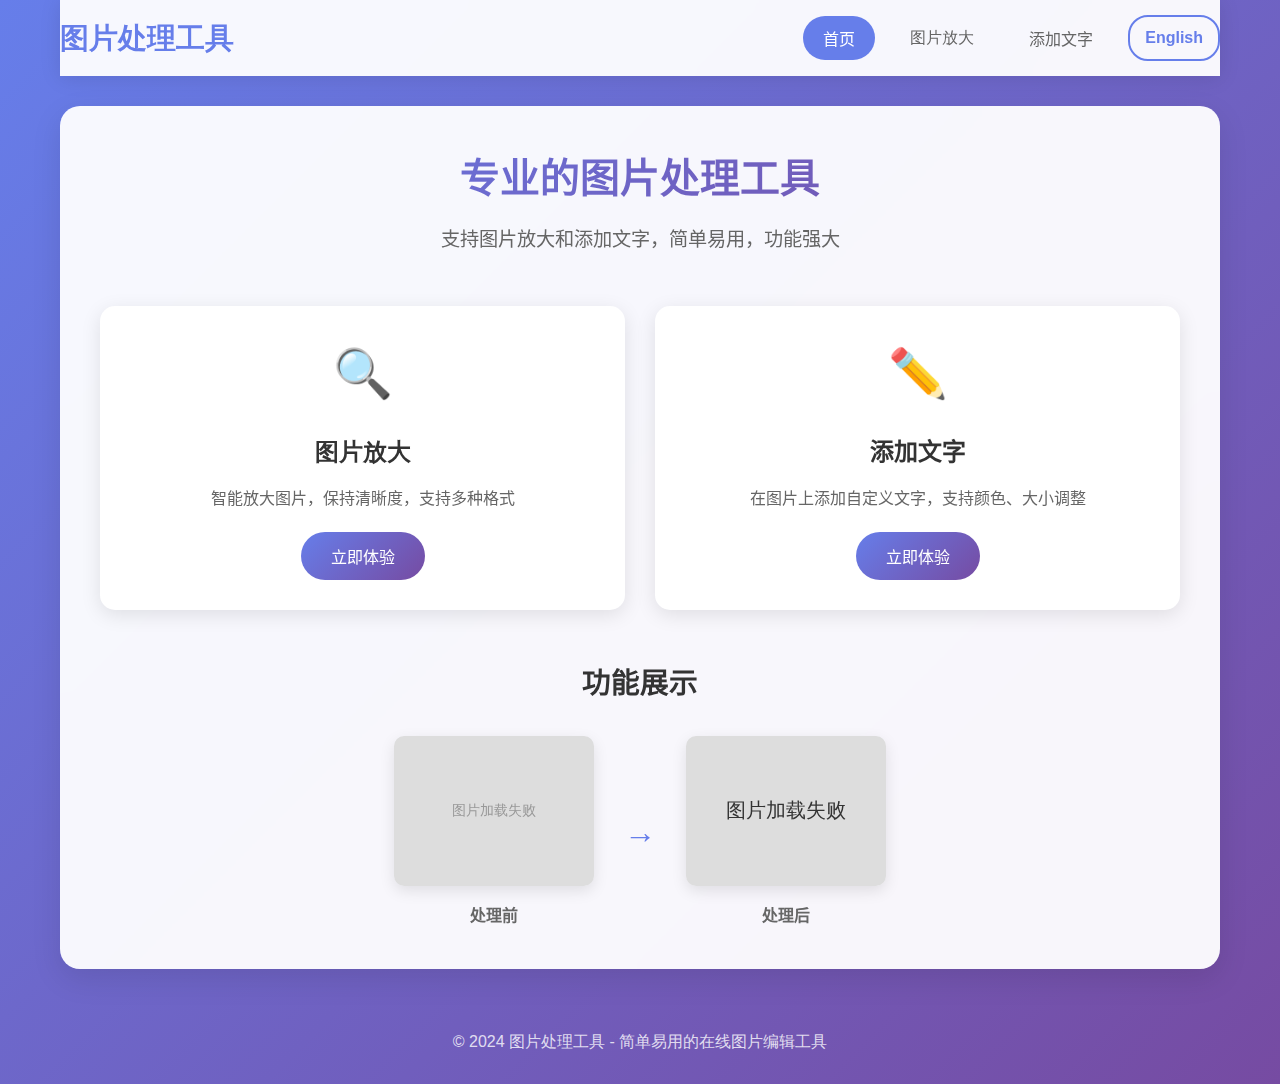
<file: index.html>
<!DOCTYPE html>
<html lang="zh-CN">
<head>
    <meta charset="UTF-8">
    <meta name="viewport" content="width=device-width, initial-scale=1.0">
    <title>图片处理工具 - Image Processing Tools</title>
    <link rel="stylesheet" href="styles.css">
    
    <!-- Google tag (gtag.js) -->
    <script async src="https://www.googletagmanager.com/gtag/js?id=G-HWMGEQS9C0"></script>
    <script>
      window.dataLayer = window.dataLayer || [];
      function gtag(){dataLayer.push(arguments);}
      gtag('js', new Date());

      gtag('config', 'G-HWMGEQS9C0');
    </script>
</head>
<body>
    <div class="container">
        <!-- 头部导航 -->
        <header class="header">
            <div class="nav-container">
                <h1 class="logo">图片处理工具</h1>
                <div class="nav-buttons">
                    <button class="nav-btn active" data-page="home">首页</button>
                    <button class="nav-btn" data-page="enlarge">图片放大</button>
                    <button class="nav-btn" data-page="text">添加文字</button>
                    <a href="en/index.html" class="lang-btn">English</a>
                </div>
            </div>
        </header>

        <!-- 主内容区域 -->
        <main class="main-content">
            <!-- 首页 -->
            <div id="home" class="page active">
                <div class="hero">
                    <h2>专业的图片处理工具</h2>
                    <p>支持图片放大和添加文字，简单易用，功能强大</p>
                </div>
                
                <div class="features">
                    <div class="feature-card" data-page="enlarge">
                        <div class="feature-icon">🔍</div>
                        <h3>图片放大</h3>
                        <p>智能放大图片，保持清晰度，支持多种格式</p>
                        <button class="feature-btn">立即体验</button>
                    </div>
                    
                    <div class="feature-card" data-page="text">
                        <div class="feature-icon">✏️</div>
                        <h3>添加文字</h3>
                        <p>在图片上添加自定义文字，支持颜色、大小调整</p>
                        <button class="feature-btn">立即体验</button>
                    </div>
                </div>

                <div class="examples">
                    <h3>功能展示</h3>
                    <div class="example-gallery">
                        <div class="example-item">
                            <img src="[data-uri]" alt="示例图片">
                            <p>处理前</p>
                        </div>
                        <div class="arrow">→</div>
                        <div class="example-item">
                            <img src="[data-uri]" alt="示例图片">
                            <p>处理后</p>
                        </div>
                    </div>
                </div>
            </div>

            <!-- 图片放大页面 -->
            <div id="enlarge" class="page">
                <div class="page-header">
                    <h2 >图片放大工具</h2>
                    <p >上传图片，选择放大倍数，获得高清大图</p>
                </div>

                <div class="tool-container">
                    <div class="upload-area" id="enlargeUploadArea">
                        <div class="upload-content">
                            <div class="upload-icon">📁</div>
                            <p >点击或拖拽上传图片</p>
                            <p class="upload-hint" >支持 JPG、PNG、GIF 格式</p>
                        </div>
                        <input type="file" id="enlargeFileInput" accept="image/*" style="display: none;">
                    </div>

                    <div class="controls" id="enlargeControls" style="display: none;">
                        <div class="control-group">
                            <label >放大倍数:</label>
                            <select id="scaleSelect">
                                <option value="2">2x</option>
                                <option value="3">3x</option>
                                <option value="4">4x</option>
                                <option value="5">5x</option>
                            </select>
                        </div>
                        <button class="process-btn" id="enlargeProcess" >开始放大</button>
                    </div>

                    <div class="result-area" id="enlargeResult" style="display: none;">
                        <div class="result-header">
                            <h3 >处理结果</h3>
                            <button class="download-btn" id="enlargeDownload" >下载图片</button>
                        </div>
                        <div class="result-content">
                            <canvas id="enlargeCanvas"></canvas>
                        </div>
                    </div>
                </div>

                <div class="instructions">
                    <h3 >使用说明</h3>
                    <ol>
                        <li >点击上传区域选择图片文件</li>
                        <li >选择所需的放大倍数</li>
                        <li >点击"开始放大"按钮处理图片</li>
                        <li >处理完成后点击"下载图片"保存结果</li>
                    </ol>
                </div>
            </div>

            <!-- 添加文字页面 -->
            <div id="text" class="page">
                <div class="page-header">
                    <h2 >图片添加文字工具</h2>
                    <p >在图片上添加自定义文字，支持颜色、大小调整</p>
                </div>

                <div class="tool-container">
                    <div class="upload-area" id="textUploadArea">
                        <div class="upload-content">
                            <div class="upload-icon">📁</div>
                            <p >点击或拖拽上传图片</p>
                            <p class="upload-hint" >支持 JPG、PNG、GIF 格式</p>
                        </div>
                        <input type="file" id="textFileInput" accept="image/*" style="display: none;">
                    </div>

                    <div class="controls" id="textControls" style="display: none;">
                        <div class="control-group">
                            <label >输入文字:</label>
                            <input type="text" id="textInput" placeholder="请输入要添加的文字">
                        </div>
                        <div class="control-group">
                            <label >字体大小:</label>
                            <input type="range" id="fontSizeSlider" min="12" max="72" value="24">
                            <span id="fontSizeValue">24px</span>
                        </div>
                        <div class="control-group">
                            <label >字体颜色:</label>
                            <input type="color" id="fontColorPicker" value="#000000">
                        </div>
                        <div class="control-group">
                            <label >字体:</label>
                            <select id="fontFamilySelect">
                                <option value="Arial">Arial</option>
                                <option value="Times New Roman">Times New Roman</option>
                                <option value="Courier New">Courier New</option>
                                <option value="Microsoft YaHei">微软雅黑</option>
                                <option value="SimSun">宋体</option>
                            </select>
                        </div>
                        <button class="process-btn" id="textProcess" >添加文字</button>
                    </div>

                    <div class="canvas-container" id="textCanvasContainer" style="display: none;">
                        <canvas id="textCanvas"></canvas>
                        <div class="canvas-instructions" >点击图片选择文字位置</div>
                    </div>

                    <div class="result-area" id="textResult" style="display: none;">
                        <div class="result-header">
                            <h3 >处理结果</h3>
                            <button class="download-btn" id="textDownload" >下载图片</button>
                        </div>
                        <div class="result-content">
                            <canvas id="textResultCanvas"></canvas>
                        </div>
                    </div>
                </div>

                <div class="instructions">
                    <h3 >使用说明</h3>
                    <ol>
                        <li >上传要添加文字的图片</li>
                        <li >输入要添加的文字内容</li>
                        <li >调整字体大小、颜色和样式</li>
                        <li >点击图片选择文字位置</li>
                        <li >点击"添加文字"按钮处理图片</li>
                        <li >处理完成后下载结果</li>
                    </ol>
                </div>
            </div>
        </main>

        <!-- 页脚 -->
        <footer class="footer">
            <p >© 2024 图片处理工具 - 简单易用的在线图片编辑工具</p>
        </footer>
    </div>

    <script src="script.js"></script>
</body>
</html>
</file>
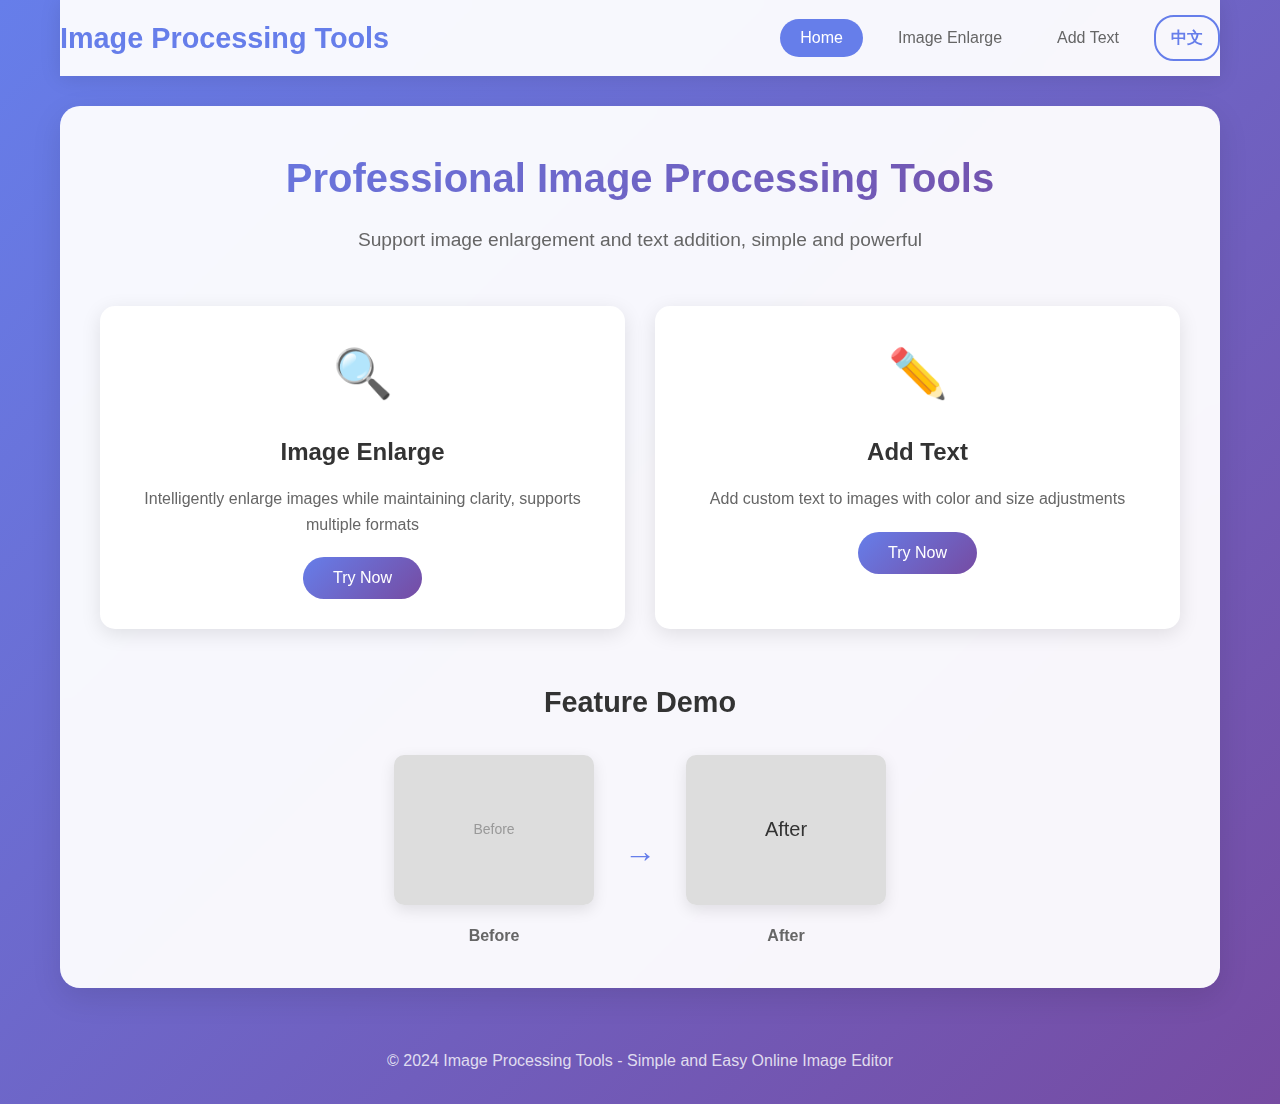
<file: en/index.html>
<!DOCTYPE html>
<html lang="en">
<head>
    <meta charset="UTF-8">
    <meta name="viewport" content="width=device-width, initial-scale=1.0">
    <title>Image Processing Tools</title>
    <link rel="stylesheet" href="../styles.css">
    
    <!-- Google tag (gtag.js) -->
    <script async src="https://www.googletagmanager.com/gtag/js?id=G-HWMGEQS9C0"></script>
    <script>
      window.dataLayer = window.dataLayer || [];
      function gtag(){dataLayer.push(arguments);}
      gtag('js', new Date());

      gtag('config', 'G-HWMGEQS9C0');
    </script>
</head>
<body>
    <div class="container">
        <!-- Header Navigation -->
        <header class="header">
            <div class="nav-container">
                <h1 class="logo">Image Processing Tools</h1>
                <div class="nav-buttons">
                    <button class="nav-btn active" data-page="home">Home</button>
                    <button class="nav-btn" data-page="enlarge">Image Enlarge</button>
                    <button class="nav-btn" data-page="text">Add Text</button>
                    <a href="../index.html" class="lang-btn">中文</a>
                </div>
            </div>
        </header>

        <!-- Main Content Area -->
        <main class="main-content">
            <!-- Home Page -->
            <div id="home" class="page active">
                <div class="hero">
                    <h2>Professional Image Processing Tools</h2>
                    <p>Support image enlargement and text addition, simple and powerful</p>
                </div>
                
                <div class="features">
                    <div class="feature-card" data-page="enlarge">
                        <div class="feature-icon">🔍</div>
                        <h3>Image Enlarge</h3>
                        <p>Intelligently enlarge images while maintaining clarity, supports multiple formats</p>
                        <button class="feature-btn">Try Now</button>
                    </div>
                    
                    <div class="feature-card" data-page="text">
                        <div class="feature-icon">✏️</div>
                        <h3>Add Text</h3>
                        <p>Add custom text to images with color and size adjustments</p>
                        <button class="feature-btn">Try Now</button>
                    </div>
                </div>

                <div class="examples">
                    <h3>Feature Demo</h3>
                    <div class="example-gallery">
                        <div class="example-item">
                            <img src="[data-uri]" alt="Example image">
                            <p>Before</p>
                        </div>
                        <div class="arrow">→</div>
                        <div class="example-item">
                            <img src="[data-uri]" alt="Example image">
                            <p>After</p>
                        </div>
                    </div>
                </div>
            </div>

            <!-- Image Enlarge Page -->
            <div id="enlarge" class="page">
                <div class="page-header">
                    <h2>Image Enlarge Tool</h2>
                    <p>Upload image, select scale factor, get high-definition large image</p>
                </div>

                <div class="tool-container">
                    <div class="upload-area" id="enlargeUploadArea">
                        <div class="upload-content">
                            <div class="upload-icon">📁</div>
                            <p>Click or drag to upload image</p>
                            <p class="upload-hint">Supports JPG, PNG, GIF formats</p>
                        </div>
                        <input type="file" id="enlargeFileInput" accept="image/*" style="display: none;">
                    </div>

                    <div class="controls" id="enlargeControls" style="display: none;">
                        <div class="control-group">
                            <label>Scale Factor:</label>
                            <select id="scaleSelect">
                                <option value="2">2x</option>
                                <option value="3">3x</option>
                                <option value="4">4x</option>
                                <option value="5">5x</option>
                            </select>
                        </div>
                        <button class="process-btn" id="enlargeProcess">Start Enlarging</button>
                    </div>

                    <div class="result-area" id="enlargeResult" style="display: none;">
                        <div class="result-header">
                            <h3>Processing Result</h3>
                            <button class="download-btn" id="enlargeDownload">Download Image</button>
                        </div>
                        <div class="result-content">
                            <canvas id="enlargeCanvas"></canvas>
                        </div>
                    </div>
                </div>

                <div class="instructions">
                    <h3>Instructions</h3>
                    <ol>
                        <li>Click upload area to select image file</li>
                        <li>Select desired scale factor</li>
                        <li>Click "Start Enlarging" button to process image</li>
                        <li>Click "Download Image" to save result after processing</li>
                    </ol>
                </div>
            </div>

            <!-- Add Text Page -->
            <div id="text" class="page">
                <div class="page-header">
                    <h2>Image Text Addition Tool</h2>
                    <p>Add custom text to images with color and size adjustments</p>
                </div>

                <div class="tool-container">
                    <div class="upload-area" id="textUploadArea">
                        <div class="upload-content">
                            <div class="upload-icon">📁</div>
                            <p>Click or drag to upload image</p>
                            <p class="upload-hint">Supports JPG, PNG, GIF formats</p>
                        </div>
                        <input type="file" id="textFileInput" accept="image/*" style="display: none;">
                    </div>

                    <div class="controls" id="textControls" style="display: none;">
                        <div class="control-group">
                            <label>Enter Text:</label>
                            <input type="text" id="textInput" placeholder="Enter text to add">
                        </div>
                        <div class="control-group">
                            <label>Font Size:</label>
                            <input type="range" id="fontSizeSlider" min="12" max="72" value="24">
                            <span id="fontSizeValue">24px</span>
                        </div>
                        <div class="control-group">
                            <label>Font Color:</label>
                            <input type="color" id="fontColorPicker" value="#000000">
                        </div>
                        <div class="control-group">
                            <label>Font:</label>
                            <select id="fontFamilySelect">
                                <option value="Arial">Arial</option>
                                <option value="Times New Roman">Times New Roman</option>
                                <option value="Courier New">Courier New</option>
                                <option value="Microsoft YaHei">Microsoft YaHei</option>
                                <option value="SimSun">SimSun</option>
                            </select>
                        </div>
                        <button class="process-btn" id="textProcess">Add Text</button>
                    </div>

                    <div class="canvas-container" id="textCanvasContainer" style="display: none;">
                        <canvas id="textCanvas"></canvas>
                        <div class="canvas-instructions">Click on image to select text position</div>
                    </div>

                    <div class="result-area" id="textResult" style="display: none;">
                        <div class="result-header">
                            <h3>Processing Result</h3>
                            <button class="download-btn" id="textDownload">Download Image</button>
                        </div>
                        <div class="result-content">
                            <canvas id="textResultCanvas"></canvas>
                        </div>
                    </div>
                </div>

                <div class="instructions">
                    <h3>Instructions</h3>
                    <ol>
                        <li>Upload image to add text to</li>
                        <li>Enter text content to add</li>
                        <li>Adjust font size, color and style</li>
                        <li>Click on image to select text position</li>
                        <li>Click "Add Text" button to process image</li>
                        <li>Download result after processing</li>
                    </ol>
                </div>
            </div>
        </main>

        <!-- Footer -->
        <footer class="footer">
            <p>© 2024 Image Processing Tools - Simple and Easy Online Image Editor</p>
        </footer>
    </div>

    <script src="../script.js"></script>
</body>
</html>
</file>
<file: styles.css>
/* 基础样式重置 */
* {
    margin: 0;
    padding: 0;
    box-sizing: border-box;
}

body {
    font-family: 'Microsoft YaHei', Arial, sans-serif;
    line-height: 1.6;
    color: #333;
    background: linear-gradient(135deg, #667eea 0%, #764ba2 100%);
    min-height: 100vh;
}

.container {
    max-width: 1200px;
    margin: 0 auto;
    padding: 0 20px;
    min-height: 100vh;
    display: flex;
    flex-direction: column;
}

/* 头部样式 */
.header {
    background: rgba(255, 255, 255, 0.95);
    backdrop-filter: blur(10px);
    box-shadow: 0 2px 20px rgba(0, 0, 0, 0.1);
    position: sticky;
    top: 0;
    z-index: 100;
    margin-bottom: 30px;
}

.nav-container {
    display: flex;
    justify-content: space-between;
    align-items: center;
    padding: 15px 0;
}

.logo {
    font-size: 1.8rem;
    font-weight: bold;
    color: #667eea;
    text-decoration: none;
}

.nav-buttons {
    display: flex;
    gap: 15px;
    align-items: center;
}

.nav-btn {
    padding: 10px 20px;
    border: none;
    background: transparent;
    color: #666;
    cursor: pointer;
    border-radius: 25px;
    transition: all 0.3s ease;
    font-size: 1rem;
}

.nav-btn:hover {
    background: #667eea;
    color: white;
    transform: translateY(-2px);
}

.nav-btn.active {
    background: #667eea;
    color: white;
}

.lang-btn {
    padding: 8px 15px;
    border: 2px solid #667eea;
    background: transparent;
    color: #667eea;
    cursor: pointer;
    border-radius: 20px;
    transition: all 0.3s ease;
    font-weight: bold;
    text-decoration: none;
    display: inline-block;
}

.lang-btn:hover {
    background: #667eea;
    color: white;
    text-decoration: none;
}

/* 主内容区域 */
.main-content {
    flex: 1;
    background: rgba(255, 255, 255, 0.95);
    border-radius: 20px;
    padding: 40px;
    box-shadow: 0 10px 30px rgba(0, 0, 0, 0.1);
    backdrop-filter: blur(10px);
}

.page {
    display: none;
}

.page.active {
    display: block;
}

/* 首页样式 */
.hero {
    text-align: center;
    margin-bottom: 50px;
}

.hero h2 {
    font-size: 2.5rem;
    color: #333;
    margin-bottom: 15px;
    background: linear-gradient(135deg, #667eea, #764ba2);
    -webkit-background-clip: text;
    -webkit-text-fill-color: transparent;
    background-clip: text;
}

.hero p {
    font-size: 1.2rem;
    color: #666;
    max-width: 600px;
    margin: 0 auto;
}

.features {
    display: grid;
    grid-template-columns: repeat(auto-fit, minmax(300px, 1fr));
    gap: 30px;
    margin-bottom: 50px;
}

.feature-card {
    background: white;
    padding: 30px;
    border-radius: 15px;
    text-align: center;
    box-shadow: 0 5px 20px rgba(0, 0, 0, 0.1);
    transition: all 0.3s ease;
    cursor: pointer;
}

.feature-card:hover {
    transform: translateY(-10px);
    box-shadow: 0 15px 40px rgba(0, 0, 0, 0.15);
}

.feature-icon {
    font-size: 3rem;
    margin-bottom: 20px;
}

.feature-card h3 {
    font-size: 1.5rem;
    color: #333;
    margin-bottom: 15px;
}

.feature-card p {
    color: #666;
    margin-bottom: 20px;
    line-height: 1.6;
}

.feature-btn {
    padding: 12px 30px;
    background: linear-gradient(135deg, #667eea, #764ba2);
    color: white;
    border: none;
    border-radius: 25px;
    cursor: pointer;
    font-size: 1rem;
    transition: all 0.3s ease;
}

.feature-btn:hover {
    transform: translateY(-2px);
    box-shadow: 0 5px 15px rgba(102, 126, 234, 0.4);
}

/* 示例展示 */
.examples {
    text-align: center;
}

.examples h3 {
    font-size: 1.8rem;
    color: #333;
    margin-bottom: 30px;
}

.example-gallery {
    display: flex;
    justify-content: center;
    align-items: center;
    gap: 30px;
    flex-wrap: wrap;
}

.example-item {
    text-align: center;
}

.example-item img {
    width: 200px;
    height: 150px;
    object-fit: cover;
    border-radius: 10px;
    box-shadow: 0 5px 15px rgba(0, 0, 0, 0.1);
}

.example-item p {
    margin-top: 10px;
    color: #666;
    font-weight: bold;
}

.arrow {
    font-size: 2rem;
    color: #667eea;
    font-weight: bold;
}

/* 页面头部 */
.page-header {
    text-align: center;
    margin-bottom: 40px;
}

.page-header h2 {
    font-size: 2.2rem;
    color: #333;
    margin-bottom: 15px;
    background: linear-gradient(135deg, #667eea, #764ba2);
    -webkit-background-clip: text;
    -webkit-text-fill-color: transparent;
    background-clip: text;
}

.page-header p {
    font-size: 1.1rem;
    color: #666;
}

/* 工具容器 */
.tool-container {
    max-width: 800px;
    margin: 0 auto;
}

/* 上传区域 */
.upload-area {
    border: 3px dashed #ddd;
    border-radius: 15px;
    padding: 60px 20px;
    text-align: center;
    cursor: pointer;
    transition: all 0.3s ease;
    background: #fafafa;
    margin-bottom: 30px;
}

.upload-area:hover {
    border-color: #667eea;
    background: #f0f4ff;
}

.upload-area.dragover {
    border-color: #667eea;
    background: #f0f4ff;
    transform: scale(1.02);
}

.upload-content {
    pointer-events: none;
}

.upload-icon {
    font-size: 3rem;
    margin-bottom: 20px;
    color: #667eea;
}

.upload-area p {
    font-size: 1.2rem;
    color: #333;
    margin-bottom: 10px;
}

.upload-hint {
    font-size: 0.9rem;
    color: #999;
}

/* 控制区域 */
.controls {
    background: white;
    padding: 30px;
    border-radius: 15px;
    box-shadow: 0 5px 20px rgba(0, 0, 0, 0.1);
    margin-bottom: 30px;
}

.control-group {
    margin-bottom: 20px;
    display: flex;
    align-items: center;
    gap: 15px;
    flex-wrap: wrap;
}

.control-group label {
    font-weight: bold;
    color: #333;
    min-width: 100px;
}

.control-group input,
.control-group select {
    padding: 10px 15px;
    border: 2px solid #ddd;
    border-radius: 8px;
    font-size: 1rem;
    transition: border-color 0.3s ease;
}

.control-group input:focus,
.control-group select:focus {
    outline: none;
    border-color: #667eea;
}

.control-group input[type="range"] {
    flex: 1;
    min-width: 200px;
}

.control-group input[type="color"] {
    width: 50px;
    height: 40px;
    padding: 0;
    border: none;
    border-radius: 8px;
    cursor: pointer;
}

.process-btn {
    width: 100%;
    padding: 15px;
    background: linear-gradient(135deg, #667eea, #764ba2);
    color: white;
    border: none;
    border-radius: 10px;
    font-size: 1.1rem;
    font-weight: bold;
    cursor: pointer;
    transition: all 0.3s ease;
}

.process-btn:hover {
    transform: translateY(-2px);
    box-shadow: 0 5px 15px rgba(102, 126, 234, 0.4);
}

.process-btn:disabled {
    background: #ccc;
    cursor: not-allowed;
    transform: none;
    box-shadow: none;
}

/* 画布容器 */
.canvas-container {
    position: relative;
    text-align: center;
    margin-bottom: 30px;
}

#textCanvas {
    max-width: 100%;
    height: auto;
    border: 2px solid #ddd;
    border-radius: 10px;
    cursor: crosshair;
}

.canvas-instructions {
    margin-top: 10px;
    color: #666;
    font-style: italic;
}

/* 结果区域 */
.result-area {
    background: white;
    padding: 30px;
    border-radius: 15px;
    box-shadow: 0 5px 20px rgba(0, 0, 0, 0.1);
    margin-bottom: 30px;
}

.result-header {
    display: flex;
    justify-content: space-between;
    align-items: center;
    margin-bottom: 20px;
    flex-wrap: wrap;
    gap: 15px;
}

.result-header h3 {
    color: #333;
    font-size: 1.5rem;
}

.download-btn {
    padding: 12px 25px;
    background: linear-gradient(135deg, #28a745, #20c997);
    color: white;
    border: none;
    border-radius: 25px;
    cursor: pointer;
    font-size: 1rem;
    font-weight: bold;
    transition: all 0.3s ease;
}

.download-btn:hover {
    transform: translateY(-2px);
    box-shadow: 0 5px 15px rgba(40, 167, 69, 0.4);
}

.result-content {
    text-align: center;
}

.result-content canvas {
    max-width: 100%;
    height: auto;
    border: 2px solid #ddd;
    border-radius: 10px;
}

/* 使用说明 */
.instructions {
    background: #f8f9fa;
    padding: 30px;
    border-radius: 15px;
    border-left: 5px solid #667eea;
}

.instructions h3 {
    color: #333;
    margin-bottom: 20px;
    font-size: 1.3rem;
}

.instructions ol {
    padding-left: 20px;
}

.instructions li {
    margin-bottom: 10px;
    color: #666;
    line-height: 1.6;
}

/* 页脚 */
.footer {
    text-align: center;
    padding: 30px 0;
    color: rgba(255, 255, 255, 0.8);
    margin-top: 30px;
}

/* 响应式设计 */
@media (max-width: 768px) {
    .container {
        padding: 0 15px;
    }
    
    .main-content {
        padding: 20px;
        border-radius: 15px;
    }
    
    .nav-container {
        flex-direction: column;
        gap: 15px;
    }
    
    .nav-buttons {
        flex-wrap: wrap;
        justify-content: center;
    }
    
    .hero h2 {
        font-size: 2rem;
    }
    
    .hero p {
        font-size: 1rem;
    }
    
    .features {
        grid-template-columns: 1fr;
        gap: 20px;
    }
    
    .feature-card {
        padding: 20px;
    }
    
    .example-gallery {
        flex-direction: column;
        gap: 20px;
    }
    
    .arrow {
        transform: rotate(90deg);
    }
    
    .control-group {
        flex-direction: column;
        align-items: flex-start;
    }
    
    .control-group label {
        min-width: auto;
    }
    
    .control-group input,
    .control-group select {
        width: 100%;
    }
    
    .result-header {
        flex-direction: column;
        align-items: flex-start;
    }
    
    .upload-area {
        padding: 40px 15px;
    }
    
    .upload-icon {
        font-size: 2.5rem;
    }
}

@media (max-width: 480px) {
    .hero h2 {
        font-size: 1.8rem;
    }
    
    .page-header h2 {
        font-size: 1.8rem;
    }
    
    .feature-card {
        padding: 15px;
    }
    
    .controls,
    .result-area,
    .instructions {
        padding: 20px;
    }
    
    .upload-area {
        padding: 30px 10px;
    }
    
    .nav-btn {
        padding: 8px 15px;
        font-size: 0.9rem;
    }
}

/* 平板端适配 */
@media (min-width: 769px) and (max-width: 1024px) {
    .features {
        grid-template-columns: repeat(2, 1fr);
    }
    
    .example-gallery {
        gap: 20px;
    }
    
    .example-item img {
        width: 180px;
        height: 135px;
    }
}

/* 加载动画 */
.loading {
    display: inline-block;
    width: 20px;
    height: 20px;
    border: 3px solid #f3f3f3;
    border-top: 3px solid #667eea;
    border-radius: 50%;
    animation: spin 1s linear infinite;
}

@keyframes spin {
    0% { transform: rotate(0deg); }
    100% { transform: rotate(360deg); }
}

/* 隐藏元素 */
.hidden {
    display: none !important;
}
</file>
